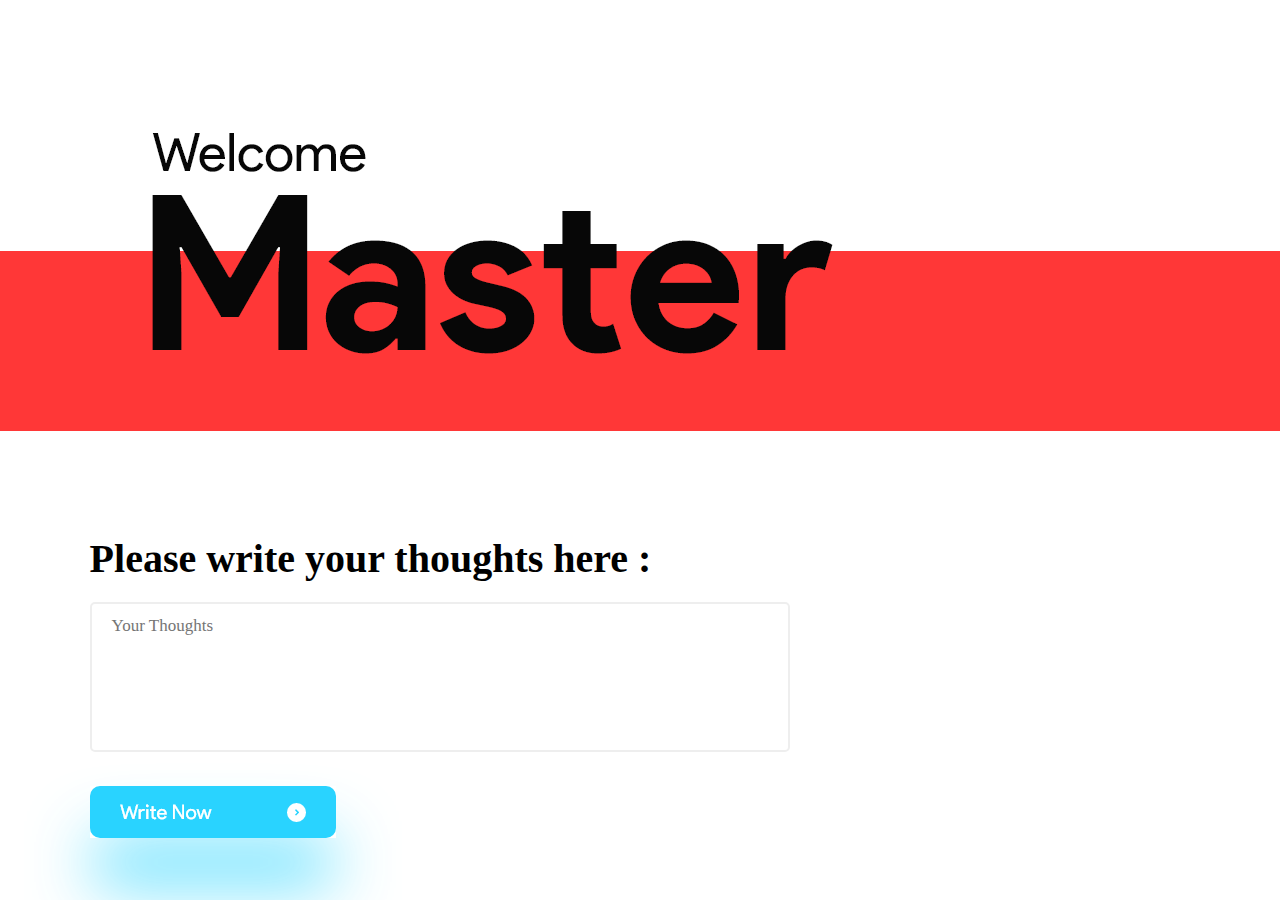
<file: files/write.html>
<!DOCTYPE html>
<html lang="en">
<head>
    <meta charset="UTF-8">
    <meta name="viewport" content="width=device-width, initial-scale=1.0">
    <title>Document</title>
    <link rel="stylesheet" href="./css/write.css">
</head>
<body>
    <div id="back">
        <img src="../imgs/redghead.png" alt=""> 
        <div id="container">
            <h1>Please write your thoughts here :</h1>
            <form>
                <textarea placeholder="Your Thoughts"></textarea>
            </form>
            <img src="../imgs/Group 2.png" alt="">            
        </div>
    </div>
</body>
</html>
</file>
<file: files/css/write.css>
*{
    margin: 0;
    padding: 0;
    font-family: "Product Sans";
    box-sizing: border-box;
}

html,body{
    width: 100%;
    height: 100%;
}

#back>img{
    margin-top: 120px;
}

#container{
    width: 86%;
    margin: 0 auto;
    margin-top: 100px;
}

#container h1{
    font-size: 40px;
    font-weight: 700;
}

#container img{
    box-shadow: 0 50px 65px -5px #29d4ffd2;
    margin-top: 30px;
}

#container h2{
    font-size: 40px;
    font-weight: 100;
    margin-top: 120px;
}

textarea{
    width: 700px;
    height: 150px;
    margin-top: 20px;
    border: 2px solid #eee;
    border-radius: 5px;
    resize: none;
    padding: 12px 20px;
    font-size: 17px;
}
</file>
